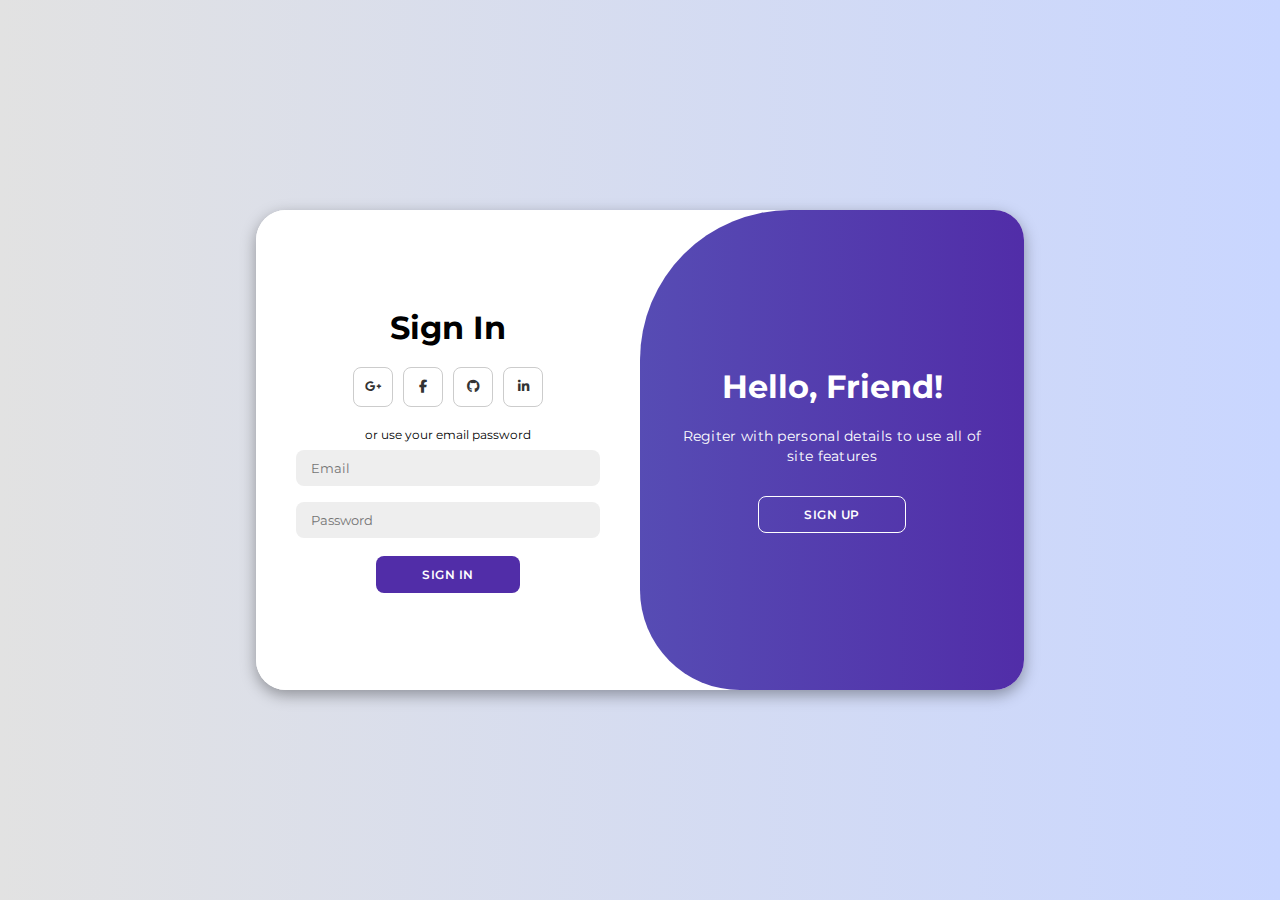
<file: login/index.html>
<!DOCTYPE html>
<html lang="en">
  <head>
    <meta charset="UTF-8" />
    <meta name="viewport" content="width=device-width, initial-scale=1.0" />
    <link rel="stylesheet" href="https://cdnjs.cloudflare.com/ajax/libs/font-awesome/6.4.2/css/all.min.css" />
    <link rel="stylesheet" href="style.css" />
    <title>Document</title>
  </head>
  <body>
    <div class="container" id="container">
      <div class="form-container sign-up">
        <form>
          <h1>Create Account</h1>
          <div class="social-icons">
            <a href="#" class="icon"><i class="fa-brands fa-google-plus-g"></i></a>
            <a href="#" class="icon"><i class="fa-brands fa-facebook-f"></i></a>
            <a href="#" class="icon"><i class="fa-brands fa-github"></i></a>
            <a href="#" class="icon"><i class="fa-brands fa-linkedin-in"></i></a>
          </div>
          <span>or use your email for registeration</span>
          <input type="text" placeholder="Name">
          <input type="email" placeholder="Email">
          <input type="password" placeholder="Password">
          <button>Sign Up</button>
        </form>
      </div>
      <div class="form-container sign-in">
        <form>
          <h1>Sign In</h1>
          <div class="social-icons">
            <a href="#" class="icon"><i class="fa-brands fa-google-plus-g"></i></a>
            <a href="#" class="icon"><i class="fa-brands fa-facebook-f"></i></a>
            <a href="#" class="icon"><i class="fa-brands fa-github"></i></a>
            <a href="#" class="icon"><i class="fa-brands fa-linkedin-in"></i></a>
          </div>
          <span>or use your email password</span>
          <input type="email" placeholder="Email">
          <input type="password" placeholder="Password">
          <button>Sign In</button>
        </form>
      </div>
      <div class="toggle-container">
        <div class="toggle">
          <div class="toggle-panel toggle-left">
            <h1>Welcome Back!</h1>
            <p>Enter your personal details to use all of site features</p>
            <button class="hidden" id="login">Sign In</button>
          </div>
          <div class="toggle-panel toggle-right">
            <h1>Hello, Friend!</h1>
            <p>Regiter with personal details to use all of site features</p>
            <button class="hidden" id="register">Sign Up</button>
          </div>
        </div>
      </div>
    </div>
  </body>

  <script src="script.js"></script>
</html>
</file>
<file: login/style.css>
@import url('https://fonts.googleapis.com/css2?family=Montserrat:wght@300;400;500;600;700&display=swap');

* {
    margin: 0;
    padding: 0;
    box-sizing: border-box;
    font-family: 'Montserrat', sans-serif;
}

body {
    background-color: #c9d6ff;
    background: linear-gradient(to right, #e2e2e2, #c9d6ff);
    display: flex;
    align-items: center;
    justify-content: center;
    flex-direction: column;
    height: 100vh;
}

.container {
    background-color: #fff;
    border-radius: 30px;
    box-shadow: 0 5px 15px rgba(0, 0, 0, 0.35);
    position: relative;
    overflow: hidden;
    width: 768px;
    max-width: 100%;
    min-height: 480px;
}

.container p {
    font-size: 14px;
    line-height: 20px;
    letter-spacing: 0.3px;
    margin: 20px 0;
}

.container span {
    font-size: 12px;
}

.container a {
    color: #333;
    font-size: 13px;
    text-decoration: none;
    margin: 15px 0 10px;
}

.container button {
    background-color: #512da8;
    color: #fff;
    font-size: 12px;
    padding: 10px 45px;
    border: 1px solid transparent;
    border-radius: 8px;
    font-weight: 600;
    letter-spacing: 0.5px;
    text-transform: uppercase;
    margin-top: 10px;
    cursor: pointer;
}

.container button.hidden {
    background-color: transparent;
    border-color: #fff;
}

.container form {
    background-color: #fff;
    display: flex;
    align-items: center;
    justify-content: center;
    flex-direction: column;
    padding: 0 40px;
    height: 100%;
}

.container input {
    background-color: #eee;
    border: none;
    margin: 8px 0;
    padding: 10px 15px;
    font-size: 13px;
    border-radius: 8px;
    width: 100%;
    outline: none;
}

.form-container {
    position: absolute;
    top: 0;
    height: 100%;
    transition: all 0.6s ease-in-out;
}

.sign-in {
    left: 0;
    width: 50%;
    z-index: 2;
}

.container.active .sign-in {
    transform: translateX(100%);
}

.sign-up {
    left: 0;
    width: 50%;
    opacity: 0;
    z-index: 1;
}

.container.active .sign-up {
    transform: translateX(100%);
    opacity: 1;
    z-index: 5;
    animation: move 0.6s;
}

@keyframes move {
    0%, 49.99% {
        opacity: 0;
        z-index: 1;
    }
    50%, 100% {
        opacity: 1;
        z-index: 5;
    }
}

.social-icons {
    margin: 20px 0;
}

.social-icons a {
    border: 1px solid #ccc;
    border-radius: 20%;
    display: inline-flex;
    justify-content: center;
    align-items: center;
    margin: 0 3px;
    width: 40px;
    height: 40px;
}

.toggle-container {
    position: absolute;
    top: 0;
    left: 50%;
    width: 50%;
    height: 100%;
    overflow: hidden;
    transition: all 0.6s ease-in-out;
    border-radius: 150px 0 0 100px;
    z-index: 1000;
}

.container.active .toggle-container {
    transform: translateX(-100%);
    /* left: 0; */
    border-radius: 0 150px 100px 0;
}

.toggle {
    background-color: #512da8;
    height: 100%;
    background: linear-gradient(to right, #5c6bc0, #512da8);
    color: #fff;
    position: relative;
    left: -100%;
    height: 100%;
    width: 200%;
    transform: translateX(0);
    transition: all 0.6s ease-in-out;
}

.container.active .toggle {
    transform: translateX(50%);
}

.toggle-panel {
    position: absolute;
    width: 50%;
    height: 100%;
    display: flex;
    align-items: center;
    justify-content: center;
    flex-direction: column;
    padding: 0 30px;
    text-align: center;
    top: 0;
    transform: translateX(0);
    transition: all 0.6s ease-in-out;
}

.toggle-left {
    transform: translateX(-200%);
}

.container.active .toggle-left {
    transform: translateX(0);
}

.toggle-right {
    right: 0;
    transform: translateX(0);
}

.container.active .toggle-right {
    transform: translateX(200%);
}
</file>
